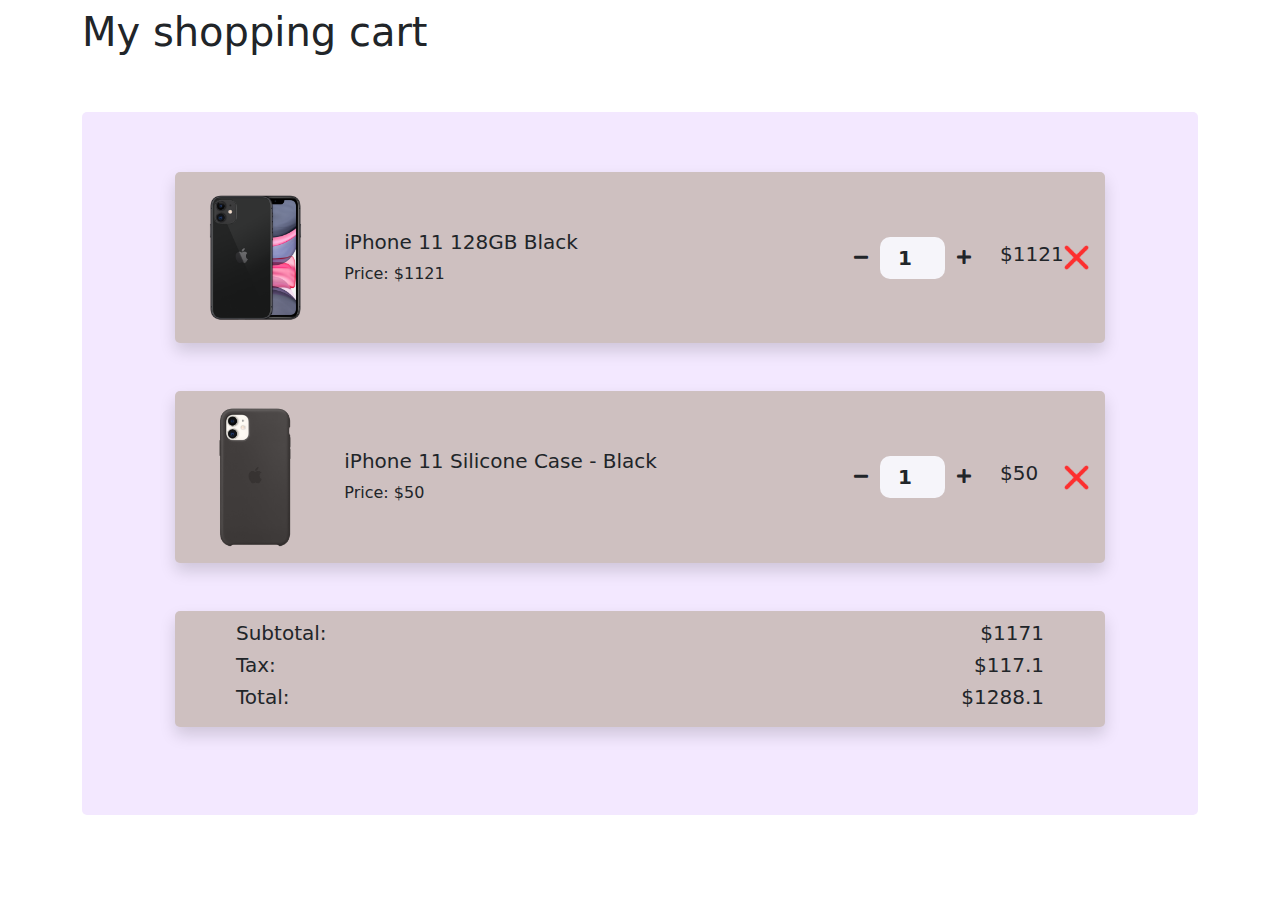
<file: index.html>
<!DOCTYPE html>
<html lang="en">
<head>
    <meta charset="UTF-8">
    <meta http-equiv="X-UA-Compatible" content="IE=edge">
    <meta name="viewport" content="width=device-width, initial-scale=1.0">
    <title>Cart</title>
    <!-- link bootstrap -->
    <link rel="stylesheet" href="bootstrap/css/bootstrap.min.css">
    <!-- link font awesome -->
    <link rel="stylesheet" href="fontawesome/css/all.min.css">
    <!-- link vanila css -->
    <link rel="stylesheet" href="css/style.css">
</head>
<body>
    <header class="pt-2">
        <div class="container">
            <h1>My shopping cart</h1>
        </div>
    </header>
    <main>
        <section class="pt-5">

            <div class="container">
                <div class="cart" id="cart">
                    
                        <div class="cart-item shadow col-11 col-lg-10 mx-auto px-3 mb-5">

                            <div class="row g-3">

                                <div class="col-md-7 d-flex align-items-center">
                                    <img class="w-25" src="img/images/product-1.png" alt="product1">
                                    <div>

                                        <h5 class="px-4">iPhone 11 128GB Black</h5>
                                        <span class="px-4">Price: $<span class="price">1121</span></span>
                                    </div>
                                </div>
                                <div class="col-md-5 d-flex align-items-center justify-content-md-end">
                                    <div class="input-group">
                                        <button id="phone-minus"  class="btn btn-default minus"><i  class="fas fa-minus "></i></button>
                                        <input id="phone-number"  type="number" min="0" class="form-control text-center input" value="1">
                                        <button id="phone-plus" class="btn btn-default plus"><i class="fas fa-plus"></i></button>
                                    </div>
                                    <h5 style="width: 80px;" class="px-3">$<span id="phone-total" class="item-total">1121</span></h5>
                                    <img style="width: 25px;" src="img/images/remove.png" alt="">
                                </div>
                            </div>
                        </div>
                        <div id="test" class="cart-item shadow col-11 col-lg-10 mx-auto px-3 mb-5">

                            <div class="row g-3">

                                <div class="col-md-7 d-flex align-items-center">
                                    <img class="w-25" src="img/images/product-2-removebg.png" alt="product1">
                                    <div>

                                        <h5 class="px-4">iPhone 11 Silicone Case - Black</h5>
                                        <span class="px-4">Price: $<span class="price">50</span></span>
                                        
                                    </div>
                                    
                                </div>
                                <div class="col-md-5 d-flex align-items-center justify-content-md-end">
                                    <div class="input-group">
                                        <button id="case-minus" class="btn btn-default minus"><i class="fas fa-minus"></i></button>
                                        <input id="case-number"  type="number" min="0" class="form-control text-center input" value="1">
                                        <button id="case-plus" class="btn btn-default plus"><i class="fas fa-plus"></i></button>
                                    </div>
                                    <h5 style="width: 80px;" class="px-3">$<span id="case-total" class="item-total">50</span></h5>
                                    <img style="width: 25px;" src="img/images/remove.png" alt="">
                                </div>
                            </div>
                        </div>
                        <div class="cart-item shadow col-11 col-lg-10 mx-auto px-3 mb-5">

                            <div class="row">

                                <div class="col total">
                                    <h5>Subtotal:</h5>
                                    <h5>Tax:</h5>
                                    <h5>Total:</h5>
                                </div>
                                <div class="col status">
                                    <h5>$<span id="subtotal">1278</span></h5>
                                    <h5>$<span id="tax">0</span></h5>
                                    <h5>$<span id="total">1278</span></h5>
                                </div>
                            </div>
                        </div>


                    
                </div>
            </div>
        </section>
    </main>
    <!-- add bootstrap -->
    <script src="bootstrap/js/bootstrap.bundle.min.js"></script>
    <!-- add vanila js -->
    <script src="js/cart.js"></script>
</body>
</html>
</file>
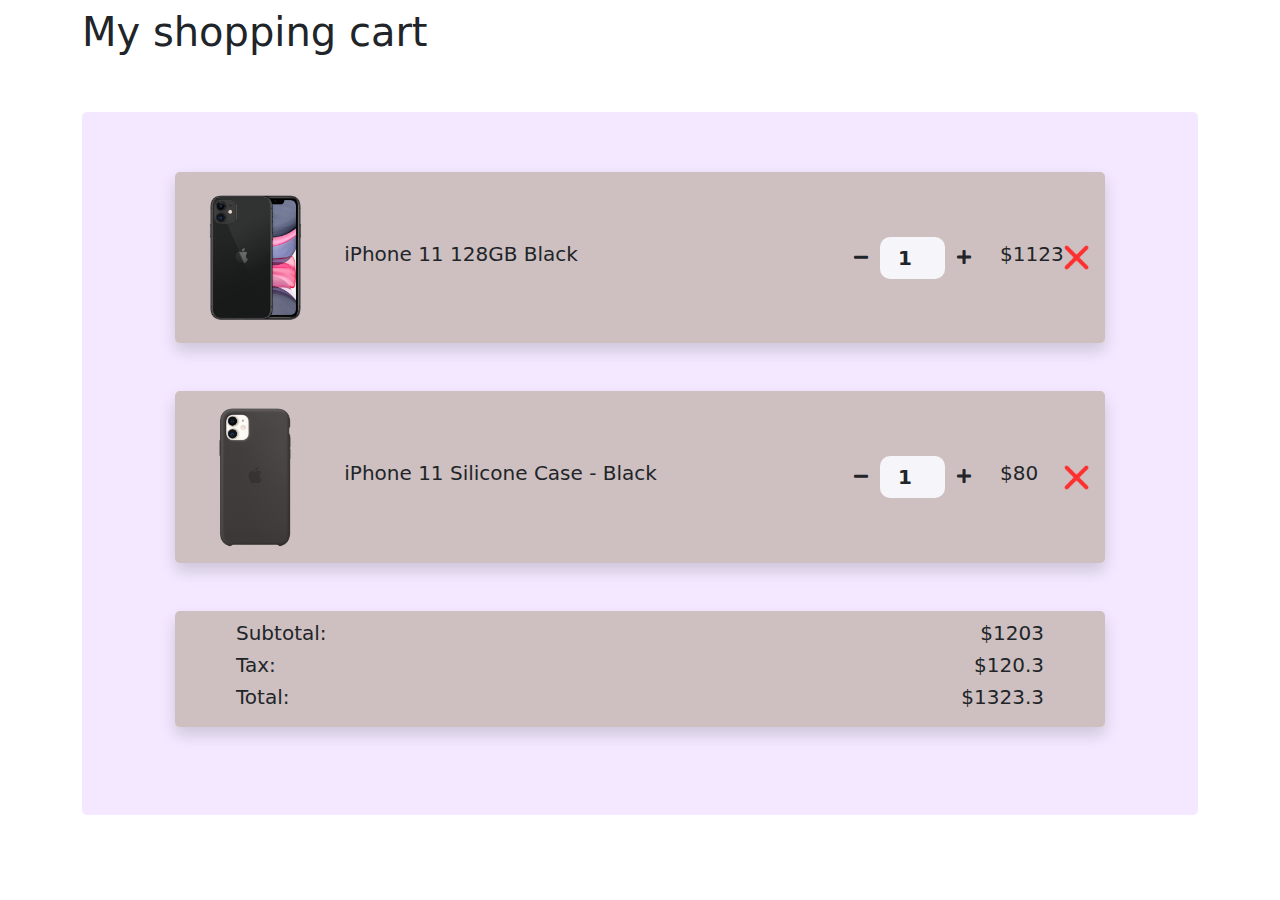
<file: test1.html>
<!DOCTYPE html>
<html lang="en">
<head>
    <meta charset="UTF-8">
    <meta http-equiv="X-UA-Compatible" content="IE=edge">
    <meta name="viewport" content="width=device-width, initial-scale=1.0">
    <title>Document</title>
    <!-- link bootstrap -->
    <link rel="stylesheet" href="bootstrap/css/bootstrap.min.css">
    <!-- link font awesome -->
    <link rel="stylesheet" href="fontawesome/css/all.min.css">
    <!-- link vanila css -->
    <link rel="stylesheet" href="css/style.css">
</head>
<body>
    <header class="pt-2">
        <div class="container">
            <h1>My shopping cart</h1>
        </div>
    </header>
    <main>
        <section class="pt-5">

            <div class="container">
                <div class="cart" id="cart">
                    
                        <div class="cart-item shadow col-11 col-lg-10 mx-auto px-3 mb-5">

                            <div class="row g-3">

                                <div class="col-md-7 d-flex align-items-center">
                                    <img class="w-25" src="img/images/product-1.png" alt="product1">
                                    <h5 class="px-4">iPhone 11 128GB Black</h5>
                                </div>
                                <div class="col-md-5 d-flex align-items-center justify-content-md-end">
                                    <div class="input-group">
                                        <button id="phone-minus"  class="btn btn-default minus"><i  class="fas fa-minus minus"></i></button>
                                        <input id="phone-number"  type="number" min="0" class="form-control text-center" value="1">
                                        <button id="phone-plus" class="btn btn-default plus"><i class="fas fa-plus plus"></i></button>
                                    </div>
                                    <h5 style="width: 80px;" class="px-3">$<span id="phone-total">1121</span></h5>
                                    <img style="width: 25px;" src="img/images/remove.png" alt="">
                                </div>
                            </div>
                        </div>
                        <div class="cart-item shadow col-11 col-lg-10 mx-auto px-3 mb-5">

                            <div class="row g-3">

                                <div class="col-md-7 d-flex align-items-center">
                                    <img class="w-25" src="img/images/product-2-removebg.png" alt="product1">
                                    <h5 class="px-4">iPhone 11 Silicone Case - Black</h5>
                                </div>
                                <div class="col-md-5 d-flex align-items-center justify-content-md-end">
                                    <div class="input-group">
                                        <button id="case-minus" class="btn btn-default minus"><i class="fas fa-minus minus"></i></button>
                                        <input id="case-number"  type="number" min="0" class="form-control text-center" value="1">
                                        <button id="case-plus" class="btn btn-default plus"><i class="fas fa-plus plus"></i></button>
                                    </div>
                                    <h5 style="width: 80px;" class="px-3">$<span id="case-total">51</span></h5>
                                    <img style="width: 25px;" src="img/images/remove.png" alt="">
                                </div>
                            </div>
                        </div>
                        <div class="cart-item shadow col-11 col-lg-10 mx-auto px-3 mb-5">

                            <div class="row">

                                <div class="col total">
                                    <h5>Subtotal:</h5>
                                    <h5>Tax:</h5>
                                    <h5>Total:</h5>
                                </div>
                                <div class="col status">
                                    <h5>$<span id="subtotal">1278</span></h5>
                                    <h5>$<span id="tax">0</span></h5>
                                    <h5>$<span id="total">1278</span></h5>
                                </div>
                            </div>
                        </div>


                    
                </div>
            </div>
        </section>
    </main>
    <!-- add bootstrap -->
    <script src="bootstrap/js/bootstrap.bundle.min.js"></script>
    <!-- add vanila js -->
    <script src="js/cart1.js"></script>
</body>
</html>
</file>
<file: css/style.css>
.cart{
    background-color: #F3E8FF;
    border-radius: 5px;
    padding: 60px 0 40px 0;
}
.cart-item{
    background-color: #cec0c0;
    border-radius: 5px;
    padding: 10px 0;
}
.cart-item .form-control {
    background-color: #F6F5FA;
    border: none;
    width: 65px;
    border-radius: 10px !important;
    font-weight: 700;
    font-size: 20px;
}
/* .input-group .btn{
    border: 1px solid black;
} */
.input-group .btn:focus{
    box-shadow: none ;
    outline: 0 ;
    
}
.input-group {
    width: unset;
    flex-wrap: nowrap;
}
.total h5{
    padding-left: 45px;
}
.status{
    text-align: right;
}
.status h5{
    margin-right: 45px;
}
</file>
